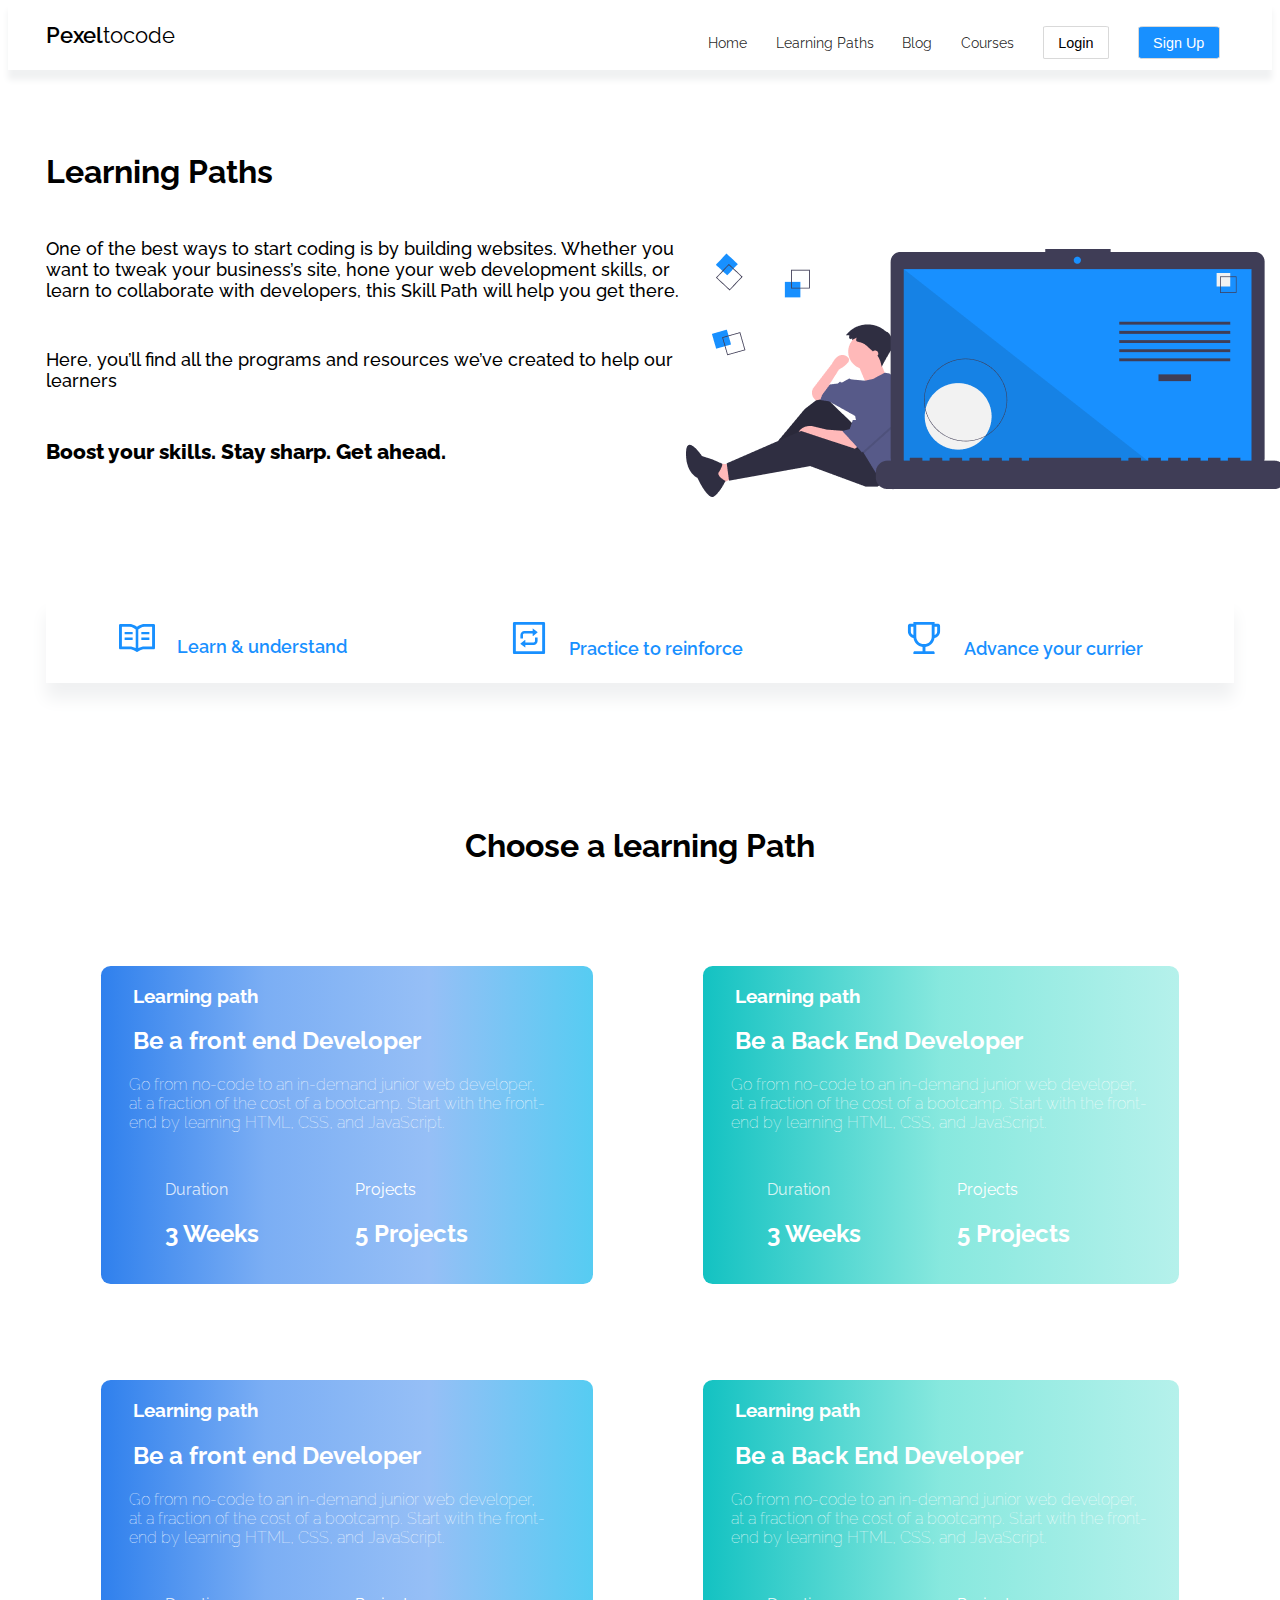
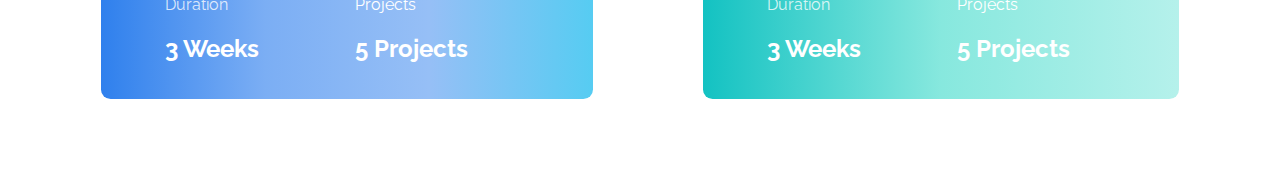
<file: index.html>
<!DOCTYPE html>
<html>
    <head>
        <meta charset="utf-8">
        <meta http-equiv="X-UA-Compatible" content="IE=edge">
        <title></title>
        <meta name="description" content="">
        <meta name="viewport" content="width=device-width, initial-scale=1">
        <link rel="stylesheet" href="style.css">
    </head>
    <body> 
        <!-- Header Section -->
        <div class="shadow">
        <div class="header section">
            <div class="logo"> <span>Pexel</span>tocode</div>
            <!-- Menu -->
            <div class="nav">
                <ul class="navitms">
                    <li class="li"><a href="index.html">Home</a></li>
                    <li class="li"><a href="frontend.html">Learning Paths</a></li>
                    <li class="li"><a href="#">Blog</a></li>
                    <li class="li"><a href="#">Courses</a></li>
                    <li class="li"><button class="log">Login</button></li>
                    <li class="li"><button class="sign">Sign Up</button></li>
                </ul>
               

            </div>
        </div>
      </div>
        <br>
              
               <!-- HeroSection -->
               <div class="section hero">
                <div class="Learning path">
                  <h1>Learning Paths</h1>
                  <p class="paragh">One of the best ways to start coding is by building websites.
                     Whether you want to tweak your business’s site,
                     hone your web development skills, or learn to  collaborate with developers, 
                    this Skill Path will help you get there.</p>

                  <p class="paragh">Here, you’ll find all the programs and resources we’ve created to help our learners</p>
                  <p class="paragh boost"> Boost your skills. Stay sharp. Get ahead.</p>
                </div>
                <div class="heroimg">
                    <img src="media/heroimg.png">
                </div>
               </div>
               <!-- Bar section -->
               <div class="bar section">
                <div class="bar-elm">
                  <img src="media/Vector.svg" class="barimg">
                  <label class="bartext"> Learn & understand</label>
                </div>
                <div class="barelm">
                    <img src="media/Vector (1).svg"  >
                    <label class="bartext">Practice to reinforce</label>
                  </div>
                  <div class="barelm">
                    <img src="media/Vector (2).svg"  >
                    <label class="bartext"> Advance your currier</label>
                  </div> 
               </div>
               <!-- Main -->
               <div class="heading section">
               <h1 >Choose a learning Path</h1>
               </div>
               <div class="content section">
                <!-- Front End Part -->
                <div class="frontend">
                  <h3 class="lp"><a href="frontend.html"></a>Learning path</a></h3>
                  <div class="con-par">
                    <h2>Be a front end Developer</h2>
                    <p>Go from no-code to an in-demand junior web developer,
                       at a fraction of the cost of a bootcamp. 
                      Start with the front-end by learning HTML, CSS, and JavaScript.
                    </p>
                     
                  </div>
                  <!-- Details Section -->
                  <div class="details">
                    <div class="duration">
                      <p>Duration</p> 
                    <h2>3 Weeks</h2></div>
                    <div class="project">
                      <p>Projects</p>
                      <h2>5 Projects</h2>
                    </div>
                  </div>
                </div>
                <!-- Backend Part -->
                <div class="backend">
                  <h3 class="lp">Learning path </h3>
                  <div class="con-par">
                    <h2>Be a Back End Developer</h2>
                    <p>Go from no-code to an in-demand junior web developer,
                       at a fraction of the cost of a bootcamp. 
                      Start with the front-end by learning HTML, CSS, and JavaScript.
                    </p>
                     
                  </div>
                  <!-- Details Section -->
                  <div class="details">
                    <div class="duration">
                      <p>Duration</p> 
                    <h2>3 Weeks</h2></div>
                    <div class="project">
                      <p>Projects</p>
                      <h2>5 Projects</h2>
                    </div>
                  </div>
                </div>
               </div>
                <!-- Front End Part -->
               <div class="content section">
                <div class="frontend">
                  <h3 class="lp">Learning path</h3>
                  <div class="con-par">
                    <h2>Be a front end Developer</h2>
                    <p>Go from no-code to an in-demand junior web developer,
                       at a fraction of the cost of a bootcamp. 
                      Start with the front-end by learning HTML, CSS, and JavaScript.
                    </p>
                     
                  </div>
                   <!-- Details Section -->
                  <div class="details">
                    <div class="duration">
                      <p>Duration</p> 
                    <h2>3 Weeks</h2></div>
                    <div class="project">
                      <p>Projects</p>
                      <h2>5 Projects</h2>
                    </div>
                  </div>
                </div>
                <!-- Backend Part -->
                <div class="backend">
                  <h3 class="lp">Learning path </h3>
                  <div class="con-par">
                    <h2>Be a Back End Developer</h2>
                    <p>Go from no-code to an in-demand junior web developer,
                       at a fraction of the cost of a bootcamp. 
                      Start with the front-end by learning HTML, CSS, and JavaScript.
                    </p>
                      <!-- Details Section -->
                  </div>
                  <div class="details">
                    <div class="duration">
                      <p>Duration</p> 
                    <h2>3 Weeks</h2></div>
                    <div class="project">
                      <p>Projects</p>
                      <h2>5 Projects</h2>
                    </div>
                  </div>
                </div>
               </div>

  </div> <!-- Section end  -->
    
  </body>

</html>
</file>
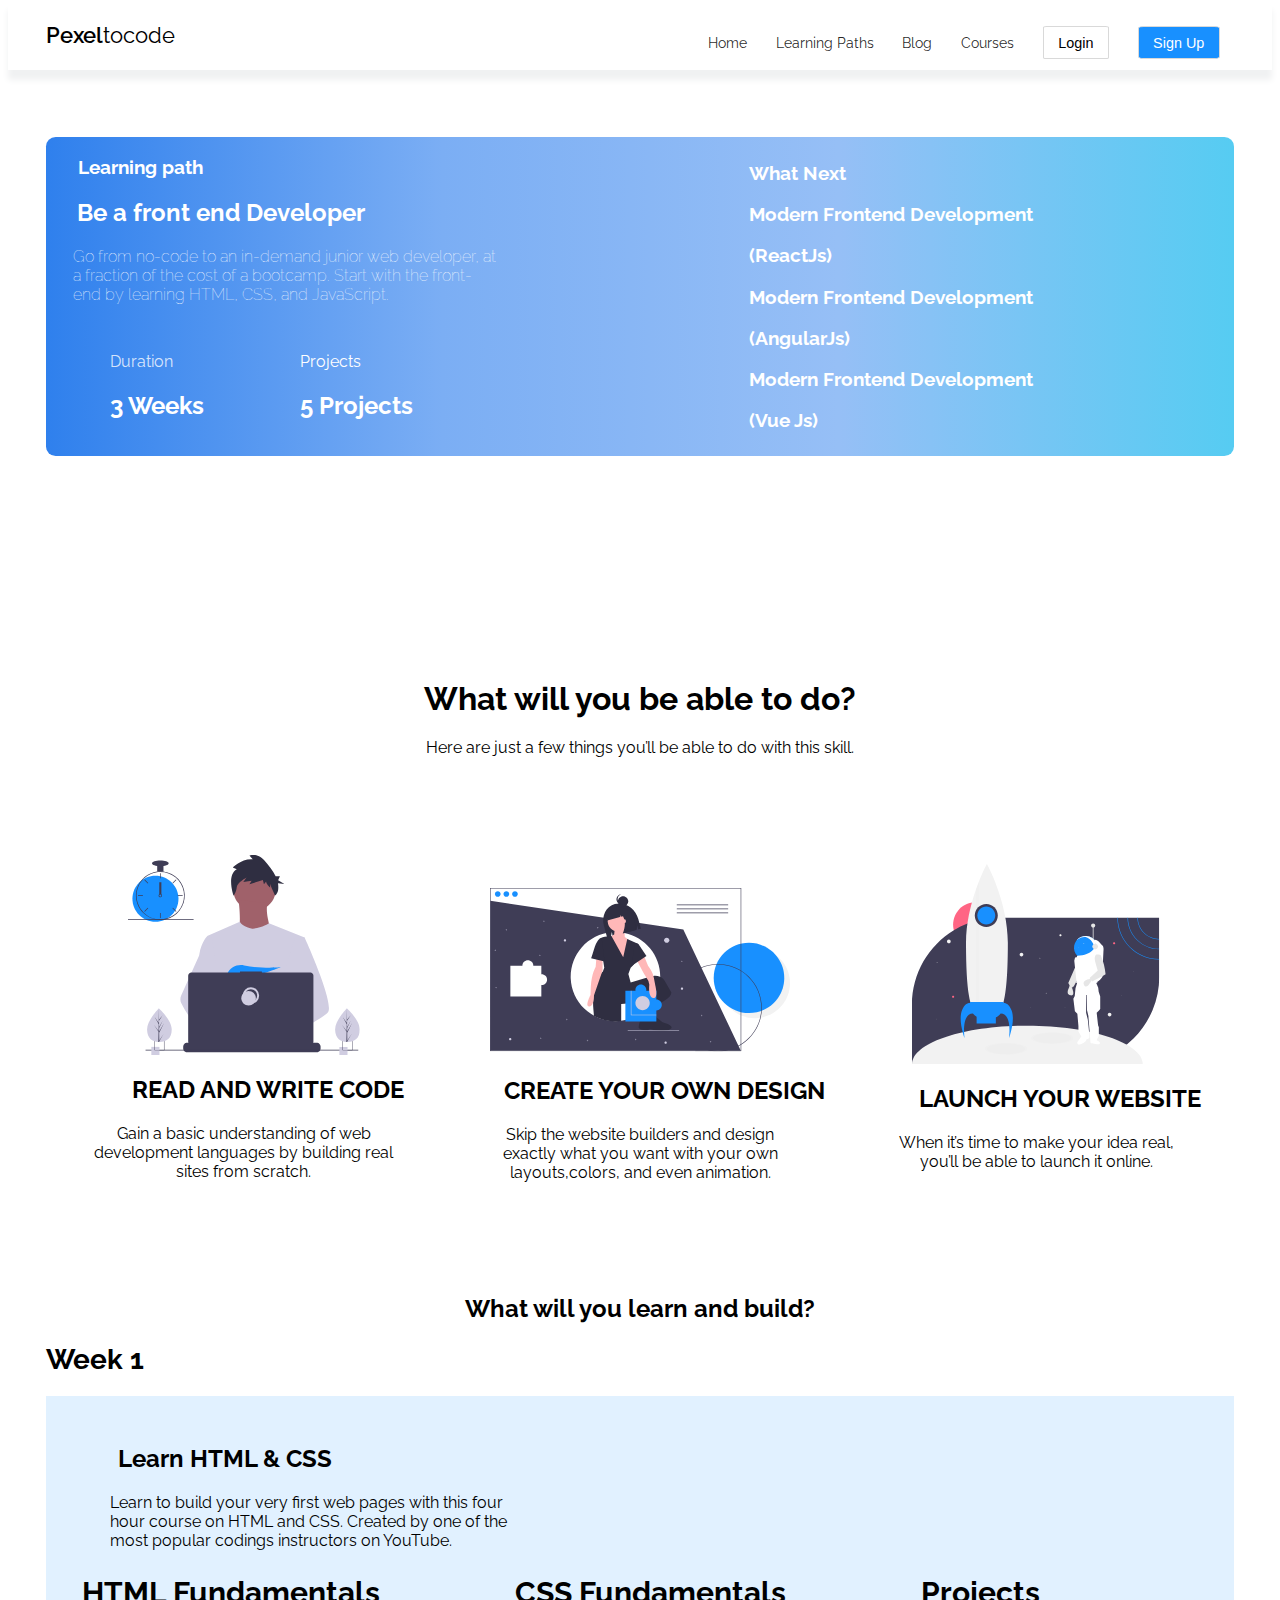
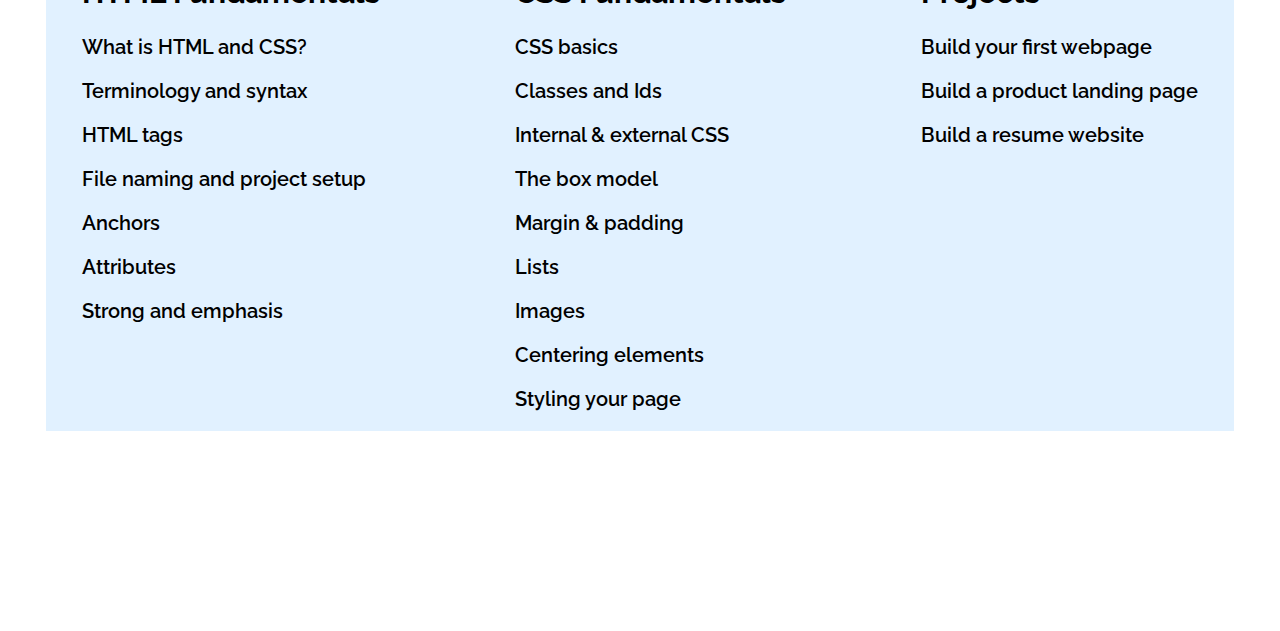
<file: frontend.html>
<!DOCTYPE html>
<html>
    <head>
        <meta charset="utf-8">
        <meta http-equiv="X-UA-Compatible" content="IE=edge">
        <title></title>
        <meta name="description" content="">
        <meta name="viewport" content="width=device-width, initial-scale=1">
        <link rel="stylesheet" href="style.css">
    </head>
    <body> 
 <!-- Header Section -->
 <div class="shadow">
    <div class="header section">
        <div class="logo"> <span>Pexel</span>tocode</div>
        <!-- Menu -->
        <div class="nav">
            <ul class="navitms">
                <li class="li"><a href="#">Home</a></li>
                <li class="li"><a href="#">Learning Paths</a></li>
                <li class="li"><a href="#">Blog</a></li>
                <li class="li"><a href="#">Courses</a></li>
                <li class="li"><button class="log">Login</button></li>
                <li class="li"><button class="sign">Sign Up</button></li>
            </ul>
           

        </div>
    </div>
  </div>
    <br>
    <div class="front section">
         <!-- Front End Part -->
         <div class="frontendp2">
            <h3 class="lp">Learning path</h3>
            <div class="con-par">
              <h2>Be a front end Developer</h2>
              <p>Go from no-code to an in-demand junior web developer,
                 at a fraction of the cost of a bootcamp. 
                Start with the front-end by learning HTML, CSS, and JavaScript.
              </p>
               
            </div>
            <!-- Details Section -->
            <div class="details">
              <div class="duration">
                <p>Duration</p> 
              <h2>3 Weeks</h2></div>
              <div class="project">
                <p>Projects</p>
                <h2>5 Projects</h2>
              </div>
            </div>
          </div>
          <div class="otherfront">
            <p class="othercon">What Next</p>
            <div class="othercon"><p>Modern Frontend Development </p>
              <p>(ReactJs)</p></div>
            <div class="othercon"><p>Modern Frontend Development </p>
              <p>(AngularJs)</p></div>
            <div class="othercon"><p>Modern Frontend Development </p>
              <p>(Vue Js)</p></div>
          </div>
    </div>
    <div class="texth section">
      <h1 class="mhead">What will you be able to do?
      </h1>
      <p class="subhead">Here are just a few things you’ll be able to do with this skill.
      </p>
    </div>
    <div class="iconSec section">
      <div class="iconItems">
        <img class="icon" src="media/undraw_dev_productivity_umsq (1) 1.svg">
        <h2 class="iconh">READ AND WRITE CODE </h2>
        <p class="iconparagh">Gain a basic understanding of web development
           languages by building real sites from scratch. </p>
      </div>
      <div class="iconItems">
        <div ><img class="icon2 icon" src="media/undraw_fitting_piece_iilo 1.svg"></div>
        <h2 class="iconh">CREATE YOUR OWN DESIGN</h2>
        <p class="iconparagh">Skip the website builders and design <br>exactly 
          what you want with your own layouts,colors, and even animation.</p>
      </div>
      <div class="iconItems">
        <img class="icon" src="media/undraw_to_the_moon_v1mv (8) 1.svg">
        <h2 class="iconh"> LAUNCH YOUR WEBSITE</h2>
        <p class="iconparagh">When it’s time to make your idea real, you’ll be able to launch it online.</p>
      </div>
    

    </div>
    <div class="head2"><h2>What will you learn and build?</h2></div>
    <div>
      <h2 class=" wwek section">Week 1</h2>
    </div>
    <div class="week1 section">
      <div class="html_css">
       <h2> Learn HTML & CSS</h2>
       <p>Learn to build your very first web pages with this four hour course on HTML and CSS. 
        Created by one of the most popular codings instructors on YouTube.</p>
      </div>
      <div class="contweek section">
        <div class="html"> 
          <h2>HTML Fundamentals</h2>
          <p>What is HTML and CSS?</p>
          <p>Terminology and syntax</p>
          <p>HTML tags</p>
          <p>File naming and project setup</p>
          <p>Anchors</p>
          <p>Attributes</p>
          <p>Strong and emphasis</p>
        </div>
        <div class="css">
          <h2>CSS Fundamentals</h2>
          <p>CSS basics</p>
          <p>Classes and Ids</p>
          <p>Internal & external CSS</p>
          <p>The box model</p>
          <p>Margin & padding</p>
          <p>Lists</p>
          <p>Images</p>
          <p>Centering elements</p>
          <p>Styling your page</p>
         
        </div>
        <div class="projects">
          <h2>Projects</h2>
          <p>Build your first webpage</p>
          <p>Build a product landing page</p>
          <p>Build a resume website</p>
        </div> 
      </div>

    </div>
    </body>
</html>
</file>
<file: style.css>
/* ==============
  Font Decleration
   ============== */
@font-face {
    font-family: raleway;
    src: url("Raleway-VariableFont_wght.ttf");
}

/* =============================
  setting top margin and font family
   ============================== */
body {
    margin-top: 0%;
    font-family: raleway;
}

.section {
   margin: 0% 3%;

}
/* ==============
       menu 
   ============== */

.header{
 display:flex;
 /* border: 1px solid pink; */
 justify-content: space-between;
 height: 2em;
 

}
.logo {
  font-size: 1.4rem;
  margin: 0%;
  /* border: 1px solid rgb(25, 50, 175); */
  display: flex;
  flex-direction: row;
  align-items: center;
}

span {
    font-weight: 600;
}
.navitms {
    display: flex;
    /* border: 1px solid black; */
    justify-content: space-between;
    font-size: 0.9rem;
    height: 2em;
    margin-top: 0em;
}

ul {
    list-style: none;
}

.li{
    padding: 1em;
}
.shadow {
  padding: 1.2em 0em;
  box-shadow: 0em 0.6em 0.4em #F0F1F2;

}
.log {
    padding: 0.5em 1em;
    border-radius: 5%;
    background-color: white;
    /* border: 0.01rem solid #d9d9d9; */
    font-size: 0.9rem;
    margin-top: -1em;
    border: 0.11rem solid #D9D9D9;
}
.sign {
    padding: 0.5em 1em;
    border-radius: 7%;
    /* border: 0.01rem solid #d9d9d9; */
    background-color:#1890FF;
    font-size: 0.9rem;
    margin-top: -1em;
    border: 0.11rem solid #D9D9D9;
    color: white;

}
.sign:hover {
    color: #cacbcc;
    font-size: 1.12rem;
}
.log:hover{
    color: #1890FF;
    font-size: 1.12rem;
}

 a:link{
    color: rgba(0, 0, 0, 0.856);
    text-decoration: none;
 }

a:hover{
    color: #1890FF;
    font-size: 1.12rem;
}
/* ==============
      Hero section
   ============== */
.hero {
    display: flex;
    justify-content: space-between;
    /* border: 0.01rem solid #59ff06; */

}
h1 {
    margin-top: 4rem;
    font-weight: bold;
}
.paragh {
    /* border: 0.01rem solid #ff0606; */
     width: 40rem;
     margin-top: 3rem;
     font-size: 1.1rem;
     font-weight: 500;


}
.heroimg {
    margin-top: 10em;
} 
.boost {
    font-weight: 800;
    font-size: 1.3rem;
}

/* =================
    Bar info section
   ================= */

.bar {
     /* border: 1px solid yellow;  */
     display: flex;
     justify-content: space-around;
      align-items: center;
      margin-top: 6em ;
      padding: 1.5em 0em;
      box-shadow: 0em 1em 1em #F0F1F2;

}
.bartext {
    font-size: 1.15rem;
    /* border: 1px solid rgb(255, 4, 146);  */
    padding: 1em 1em;
    align-content: center;
    margin-bottom: 1.2em;
    font-weight: 600;
    color: #1890FF;

    
    
}

/* =================
    Learning path section
   ================= */
.heading {
    margin-top: 5em ;
    /* border: 1px solid rgb(101, 255, 30); */
     display: flex;
     justify-content: center;
}
    
/* =================
    Main Portion
   ================= */
.content {
    display: flex;
    /* border: 1px solid rgb(26, 41, 255); */
    justify-content: space-around;
    margin-top: 5em;
    margin-bottom: 6em;
}
.frontend{
    /* border: 3px solid rgb(225, 13, 244); */
    width: 40%;
   
    background: linear-gradient(to right,#2F80ED,#7BAEF4,#96BFF6,#56CCF2);
    border-radius: 0.6em;
    color: white;
    padding-right: 1em;
}
.frontendp2 {
    flex: 1;
}
.backend {
    /* border: 3px solid rgb(225, 13, 244); */
    width: 40%;
    background: linear-gradient(to right,#13C2C2,#87E8DE,#B5F1EB);
    border-radius: 0.6em;
    color: white;
    
}
.lp {
    padding-left: 1.7em;
    
}
 .con-par {
    font-weight: 100;

}
.con-par h2 {
    padding-left: 1.3em;
} 
.con-par p {
    padding-left:1.7em ;
    padding-right: 2em;
}
.details {
    display: flex;
    /* border: 1px solid rgb(244, 13, 13); */
    justify-content: start;
    align-items: center;
}
.duration {
    padding: 1em 4em;
}
.project {
    padding: 1em 2em;
}

.duration p {
    color: rgba(255, 255, 255, 0.8);
}


.front {
    display: flex;
    background: linear-gradient(to right,#2F80ED,#7BAEF4,#96BFF6,#56CCF2);
    border-radius: 0.6em;
    color: white;
    justify-content: space-around;
    gap: 10em;
    align-items: center;
    margin-top: 3em;

     
}


.otherfront {
    /* border: 1px solid rgb(250, 1, 1); */
     font-size: 1.2rem;
     flex: 1;
     font-weight: bold;
     padding-left: 3em;
      

 
}
.othercon {
    /* border: 1px solid black; */
    
     
}
.texth {
     /* border: 1px solid firebrick; */
    
    align-content: center;
     margin-top: 10em;
}
.mhead {
    /* border: 1px solid rgb(11, 69, 196); */
    text-align: center;
    
}
.subhead {
    text-align: center;
    padding-top: 0rem;

}
.iconSec{
    /* border: 1px solid rgb(11, 69, 196); */
    display: flex;
    justify-content: space-between;
    align-items: center;
    margin-top: 5em;
}
.iconItems {
    display: flex;
    flex-direction: column;
    align-items: center;
    justify-content: center;
    flex: 1;
}
.icon{
    /* margin-left: 5em; */
}
.icon2 {
    padding-top: 2.2em;
}
.iconparagh{
    /* border: 1px solid rgb(23, 219, 144); */
    padding: 0em 0em -10em -10em;
    margin: 0em 3em 0em 3em;
    text-align:center;

    

}
.iconh{
    /* border: 1px solid rgb(0, 4, 247); */
    margin-left: 2em;
}
.head2{
    text-align: center;
    margin-top: 7em;
}
.contweek{
    display: flex;
    justify-content: space-between;
    font-weight: 600;
    font-size: 1.25rem;
    margin-bottom: 10em;
}
.week1 {
    background-color: rgba(24, 144, 255, 0.13);
}
.html_css h2 {
    padding: 2em 0em 0em 3em;
}
.html_css p {
    /* border: 1px solid black; */
    margin: 0em 45em 0em 4em ;

}
.wwek {
    font-size: 1.75rem;
}
</file>
